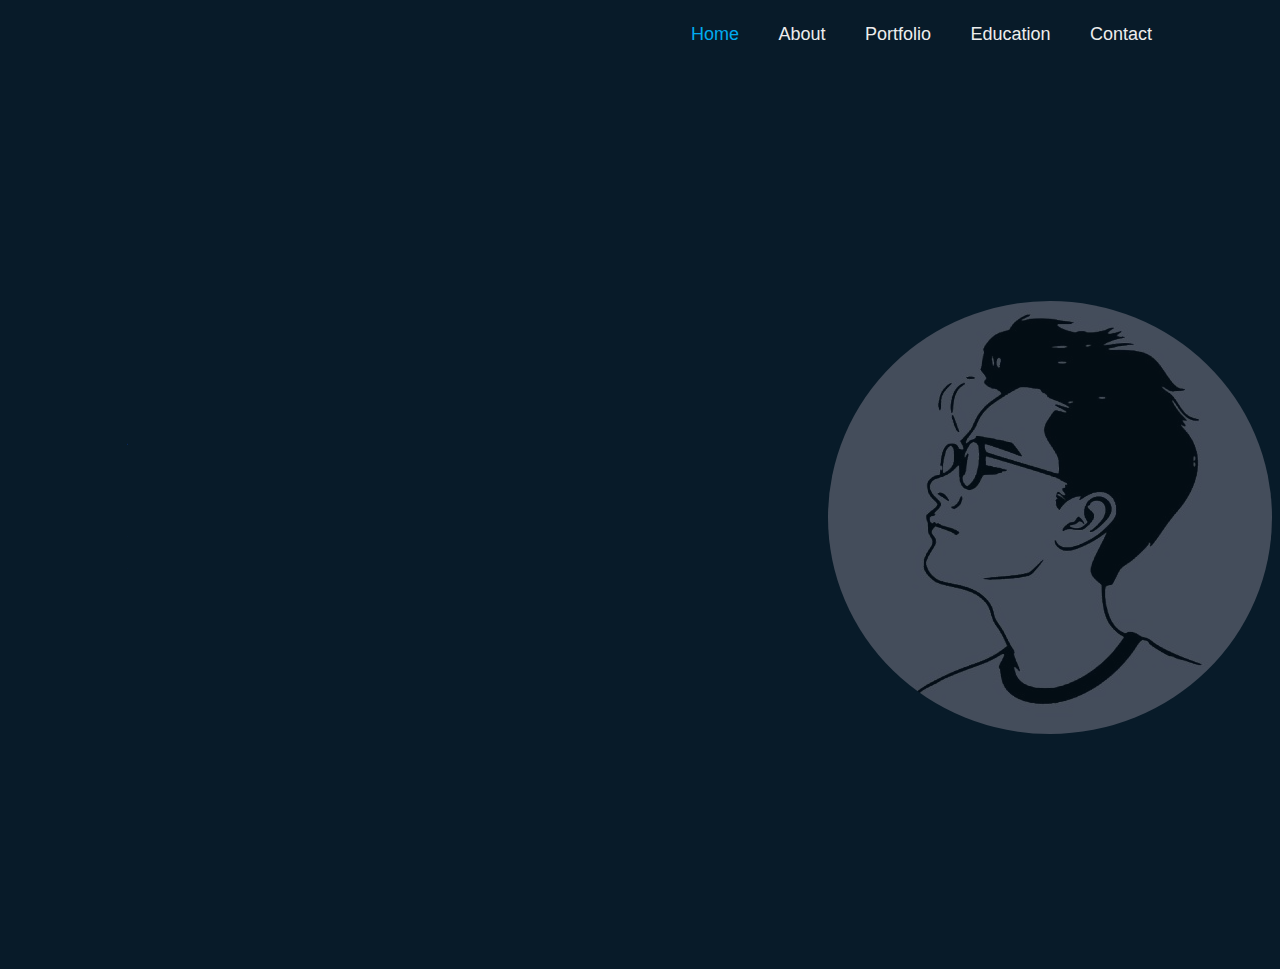
<file: index.html>
<!DOCTYPE html>
<html lang="en">
<head>
    <meta charset="UTF-8">
    <meta name="viewport" content="width=device-width, initial-scale=1.0">
    <title>Harsh's Portfolio</title>
    <link rel="stylesheet" href="style.css">
    <link href='https://unpkg.com/boxicons@2.1.4/css/boxicons.min.css' rel='stylesheet'>
</head>
<body>
    <header class="header">
        <a href="index.html" class="logo">Harsh R.</a>

        <nav class="navbar">
            <a href="index.html" class="active">Home</a>
            <a href="about.html" class="about">About</a>
            <a href="portfolio.html" class="portfolio">Portfolio</a>
            <a href="education.html" class="education">Education</a>
            <a href="contact.html" class="contact">Contact</a>
        </nav>
    </header>

    <section class="home">
        <div class="home-content">
            <h1>Hi, I'm Harsh Raj</h1>
            <h3>Frontend Developer</h3>
            <p>As a passionate frontend developer, I specialize in creating visually stunning and user-friendly web interfaces. With a keen eye for design and a deep understanding of modern web technologies, I transform ideas into responsive and dynamic applications. My goal is to craft seamless digital experiences that not only meet but exceed user expectations. Whether it’s designing a captivating layout or implementing complex features, I am committed to delivering quality and innovation in every project.</p>
            <div class="btn-box">
                <a href="#" class="btn">Hire Me</a>
                <a href="#" class="btn">Let's Talk</a>
            </div>
        </div>

        <div class="home-sci">
            <a href="https://github.com/Harshraj112" target="_blank"><i class='bx bxl-github'></i></a>
            <a href="https://www.linkedin.com/in/harshraj112/" target="_blank"><i class='bx bxl-linkedin-square'></i></a>
            <a href="https://www.instagram.com/_harsh_roy_112/" target="_blank"><i class='bx bxl-instagram'></i></a>
        </div>

        <div class="avtar">
            <img src="image/image.png" alt="avtar" class="avtar1">
        </div>
    </section>
</body>
</html>
</file>
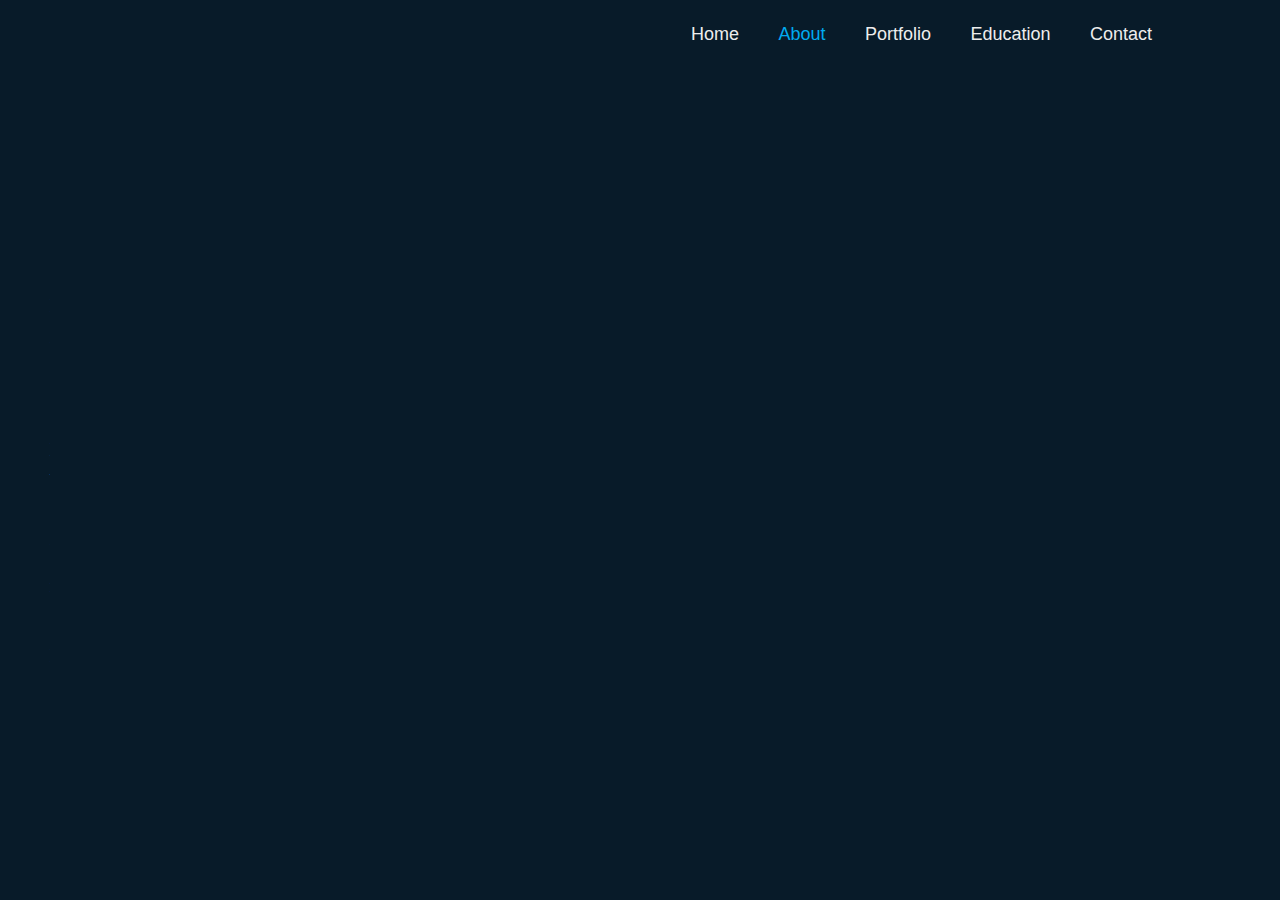
<file: about.html>
<!DOCTYPE html>
<html lang="en">
<head>
    <meta charset="UTF-8">
    <meta name="viewport" content="width=device-width, initial-scale=1.0">
    <title>About Me</title>
    <link rel="stylesheet" href="about.css">
</head>
<body>
    <header class="header">
        <a href="index.html" class="logo">Harsh R.</a>

        <nav class="navbar">
            <a href="index.html" class="active">Home</a>
            <a href="about.html" class="about">About</a>
            <a href="portfolio.html" class="portfolio">Portfolio</a>
            <a href="education.html" class="education">Education</a>
            <a href="contact.html" class="contact">Contact</a>
        </nav>
    </header>
    <div class="about-me">
        <h1>About Me!</h1>
        <p>
            Hi, I’m Harsh Raj, a BTech First year student at IIIT Kalyani(2024-28), passionate about technology, creativity, and leadership. My journey has been defined by determination and growth, and I’m constantly exploring new ways to push my boundaries.

            I’m also a proud member of the FOSS (Free and Open Source Software) club, where I contribute to open-source projects and collaborate with like-minded peers to solve real-world problems. My current interests lie in web development and ethical hacking skills that allow me to combine logic with creativity.
            When I’m not coding or exploring technology, I enjoy playing Hockey, listening to music. In 2019 I was selected as a National Player in Hockey.

            Recently, I was honored to be selected for the Reliance Scholarship 2025, standing among the top 5,000 scholars chosen from over 1 lakh applicants nationwide. This recognition reflects my dedication to academic excellence and my ambition to contribute meaningfully to the tech world.

            Let’s connect on <a href="https://www.linkedin.com/in/harshraj112/" style="color: wheat; font-family: cursive;">LinkedIn</a> and create something impactful together!

        </p>
    </div>
    <div class="img" style="position: relative; top: 550px; left: 1100px;">
        <img src="image/emoticon-1610518_1280.webp" alt="" style="width: 200px; transform: scale(-1) rotate(22rad); ">
    </div>
</body>
</html>
</file>
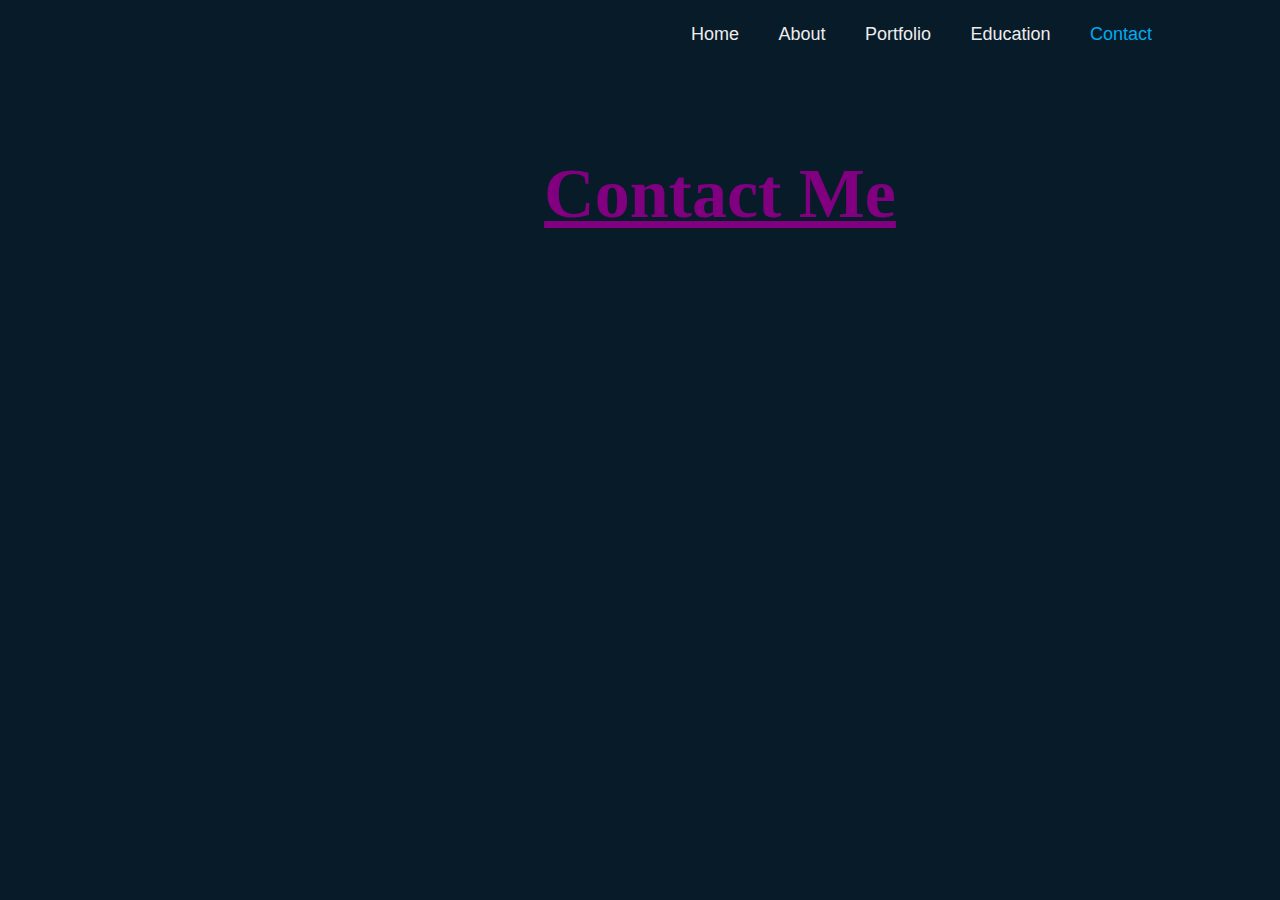
<file: contact.html>
<!DOCTYPE html>
<html lang="en">
<head>
    <meta charset="UTF-8">
    <meta name="viewport" content="width=device-width, initial-scale=1.0">
    <title>Contact Us</title>
    <link rel="stylesheet" href="contact.css">
</head>
<body>
    <header class="header">
        <a href="index.html" class="logo">Harsh R.</a>

        <nav class="navbar">
            <a href="index.html" class="active">Home</a>
            <a href="about.html" class="about">About</a>
            <a href="portfolio.html" class="portfolio">Portfolio</a>
            <a href="education.html" class="education">Education</a>
            <a href="contact.html" class="contact">Contact</a>
        </nav>
    </header>

    <div class="content">
        <div class="main-content">
            <div class="contact-me">
                <h1 style="text-decoration-line: underline; color: purple;">Contact Me</h1>
            </div>
            <div class="main">
                <article class="per_ema main1">
                     ⦿ Personal Email ID:-
                    <a class="main2" href="mailto:harshraj250106@gmail.com">harshraj250106@gmail.com</a>
                </article>

                <article class="pro_ema main1">
                    ⦿ College Email ID:-
                    <a class="main2" href="mailto:cse24046@iiitkalyani.ac.in">cse24046@iiitkalyani.ac.in</a>
                </article>

                <article class="mobile main1">
                    ⦿ Personal Phone Number:-
                    <a class="main2">7903237319</a>
                </article>
            </div>
        </div>
    </div>
    <head>
        <style>
          .menu-container {
            position: fixed;
            bottom: 40px;
            right: 40px;
          }
      
          .menu-items {
            position: absolute;
            bottom: 0;
            right: 0;
            display: flex;
            flex-direction: column;
            align-items: center;
            gap: 20px;
            opacity: 0;
            pointer-events: none;
            transform: translateY(20px);
            transition: all 0.3s ease;
          }
      
          .menu-items.active {
            opacity: 1;
            pointer-events: all;
            transform: translateY(-60px) translateX(-5px);
          }
      
          .settings-btn {
            width: 50px;
            height: 50px;
            border-radius: 50%;
            background: #4a5568;
            border: none;
            cursor: pointer;
            display: flex;
            align-items: center;
            justify-content: center;
            transition: transform 0.3s ease;
          }

          .settings-btn::before {
            content: '';
            position: absolute;
            top: 0;
            right: 0;
            width: 100%;
            height: 100%;
            background-color: #081b29;
            animation: showLeft 1.5s ease forwards;
            animation-delay: .5s;
            z-index: 3;
          }

          @keyframes showLeft {
            100% {
                right: 100%;
            }
          }
      
          .settings-btn.active {
            transform: rotate(180deg);
          }
      
          .menu-item {
            width: 40px;
            height: 40px;
            border-radius: 50%;
            background: #2d3748;
            display: flex;
            align-items: center;
            justify-content: center;
            color: white;
            text-decoration: none;
            transition: transform 0.2s ease;
          }
      
          .menu-item:hover {
            transform: scale(1.1);
          }
        </style>
      </head>
      <body>
        <div class="menu-container">
          <div class="menu-items">
            <a href="https://www.linkedin.com/in/harshraj112/" target="_blank" class="menu-item">
              <svg width="24" height="24" viewBox="0 0 24 24" fill="none" stroke="currentColor" stroke-width="2">
                <path d="M16 8a6 6 0 0 1 6 6v7h-4v-7a2 2 0 0 0-2-2 2 2 0 0 0-2 2v7h-4v-7a6 6 0 0 1 6-6z"></path>
                <rect x="2" y="9" width="4" height="12"></rect>
                <circle cx="4" cy="4" r="2"></circle>
              </svg>
            </a>
            <a href="https://github.com/Harshraj112" target="_blank" class="menu-item">
              <svg width="24" height="24" viewBox="0 0 24 24" fill="none" stroke="currentColor" stroke-width="2">
                <path d="M9 19c-5 1.5-5-2.5-7-3m14 6v-3.87a3.37 3.37 0 0 0-.94-2.61c3.14-.35 6.44-1.54 6.44-7A5.44 5.44 0 0 0 20 4.77 5.07 5.07 0 0 0 19.91 1S18.73.65 16 2.48a13.38 13.38 0 0 0-7 0C6.27.65 5.09 1 5.09 1A5.07 5.07 0 0 0 5 4.77a5.44 5.44 0 0 0-1.5 3.78c0 5.42 3.3 6.61 6.44 7A3.37 3.37 0 0 0 9 18.13V22"></path>
              </svg>
            </a>
            <a href="https://www.instagram.com/_harsh_roy_112/" target="_blank" class="menu-item">
              <svg width="24" height="24" viewBox="0 0 24 24" fill="none" stroke="currentColor" stroke-width="2">
                <rect x="2" y="2" width="20" height="20" rx="5" ry="5"></rect>
                <path d="M16 11.37A4 4 0 1 1 12.63 8 4 4 0 0 1 16 11.37z"></path>
                <line x1="17.5" y1="6.5" x2="17.51" y2="6.5"></line>
              </svg>
            </a>
          </div>
          <button class="settings-btn">
            <svg width="24" height="24" viewBox="0 0 24 24" fill="none" stroke="white" stroke-width="2">
              <circle cx="12" cy="12" r="3"></circle>
              <path d="M19.4 15a1.65 1.65 0 0 0 .33 1.82l.06.06a2 2 0 0 1 0 2.83 2 2 0 0 1-2.83 0l-.06-.06a1.65 1.65 0 0 0-1.82-.33 1.65 1.65 0 0 0-1 1.51V21a2 2 0 0 1-2 2 2 2 0 0 1-2-2v-.09A1.65 1.65 0 0 0 9 19.4a1.65 1.65 0 0 0-1.82.33l-.06.06a2 2 0 0 1-2.83 0 2 2 0 0 1 0-2.83l.06-.06a1.65 1.65 0 0 0 .33-1.82 1.65 1.65 0 0 0-1.51-1H3a2 2 0 0 1-2-2 2 2 0 0 1 2-2h.09A1.65 1.65 0 0 0 4.6 9a1.65 1.65 0 0 0-.33-1.82l-.06-.06a2 2 0 0 1 0-2.83 2 2 0 0 1 2.83 0l.06.06a1.65 1.65 0 0 0 1.82.33H9a1.65 1.65 0 0 0 1-1.51V3a2 2 0 0 1 2-2 2 2 0 0 1 2 2v.09a1.65 1.65 0 0 0 1 1.51 1.65 1.65 0 0 0 1.82-.33l.06-.06a2 2 0 0 1 2.83 0 2 2 0 0 1 0 2.83l-.06.06a1.65 1.65 0 0 0-.33 1.82V9a1.65 1.65 0 0 0 1.51 1H21a2 2 0 0 1 2 2 2 2 0 0 1-2 2h-.09a1.65 1.65 0 0 0-1.51 1z"></path>
            </svg>
          </button>
        </div>
      
        <script>
          const settingsBtn = document.querySelector('.settings-btn');
          const menuItems = document.querySelector('.menu-items');
      
          settingsBtn.addEventListener('click', () => {
            settingsBtn.classList.toggle('active');
            menuItems.classList.toggle('active');
          });
        </script>
</body>
</html>
</file>
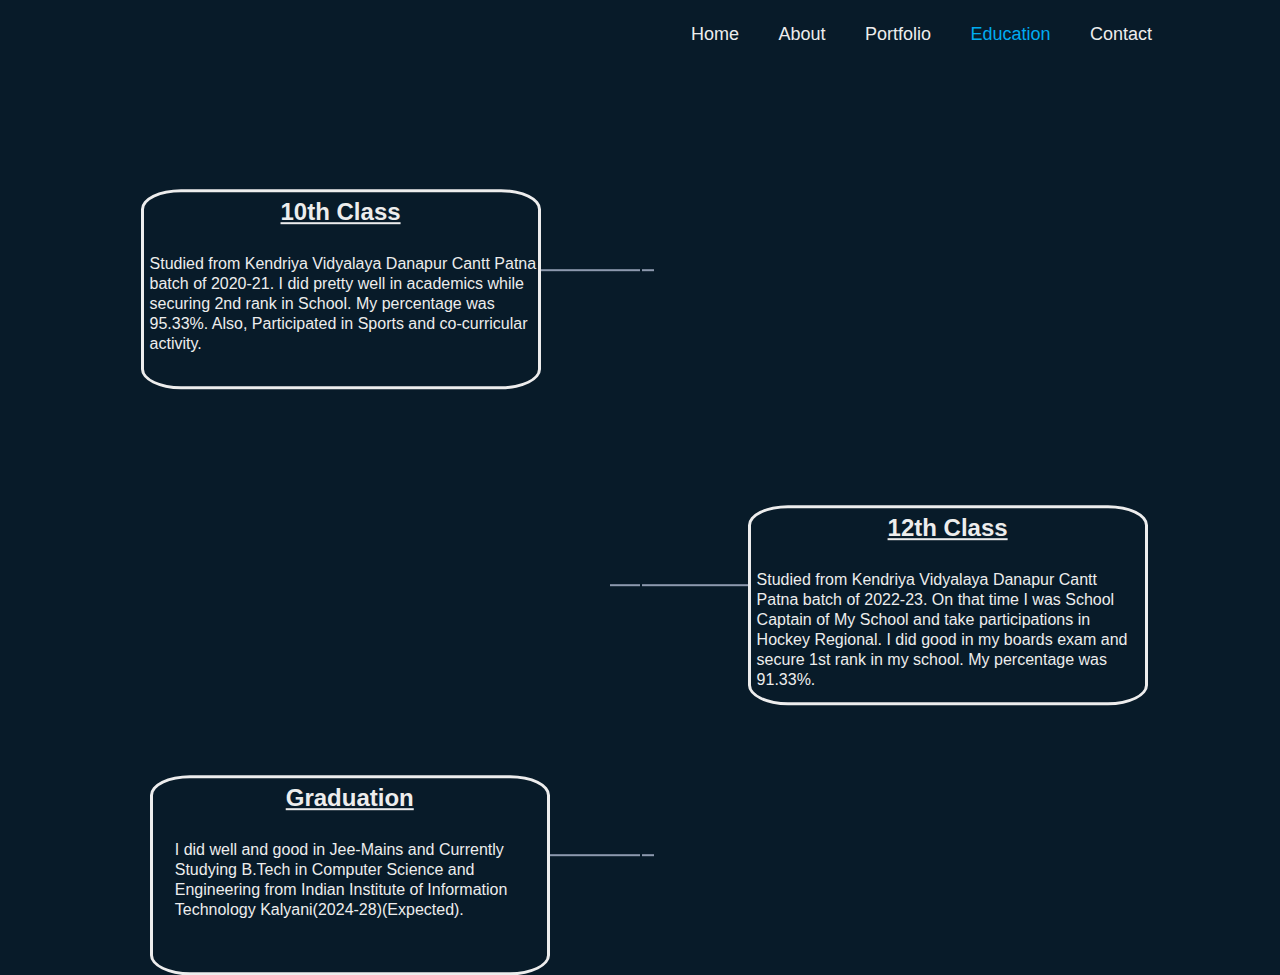
<file: education.html>
<!DOCTYPE html>
<html lang="en">
<head>
    <meta charset="UTF-8">
    <meta name="viewport" content="width=device-width, initial-scale=1.0">
    <title>My Education</title>
    <link rel="stylesheet" href="edu.css">
</head>
<body>
    <header class="header">
        <a href="index.html" class="logo">Harsh R.</a>

        <nav class="navbar">
            <a href="index.html" class="active">Home</a>
            <a href="about.html" class="about">About</a>
            <a href="portfolio.html" class="portfolio">Portfolio</a>
            <a href="education.html" class="education">Education</a>
            <a href="contact.html" class="contact">Contact</a>
        </nav>
    </header>
    <div class="tree">
        <div class="leaf1">
            <div class="box1">
                <h2 style="text-decoration: underline;">10th Class</h2>
                <p>Studied from Kendriya Vidyalaya Danapur Cantt Patna batch of 2020-21. I did pretty well in academics while securing 2nd rank in School. My percentage was 95.33%. Also, Participated in Sports and co-curricular activity.</p>
            </div>
        </div>
        <div class="leaf2">
            <div class="box2">
                <h2 style="text-decoration: underline;">12th Class</h2>
                <p>Studied from Kendriya Vidyalaya Danapur Cantt Patna batch of 2022-23. On that time I was School Captain of My School and take participations in Hockey Regional. I did good in my boards exam and secure 1st rank in my school. My percentage was 91.33%.</p>
            </div>
        </div>
        <div class="leaf3">
            <div class="box3">
                <h2 style="text-decoration: underline;">Graduation</h2>
                <p>I did well and good in Jee-Mains and Currently Studying B.Tech in Computer Science and Engineering from Indian Institute of Information Technology Kalyani(2024-28)(Expected). </p>
            </div>
        </div>
        <div class="main-branch"></div>
    </div>
</body>
</html>
</file>
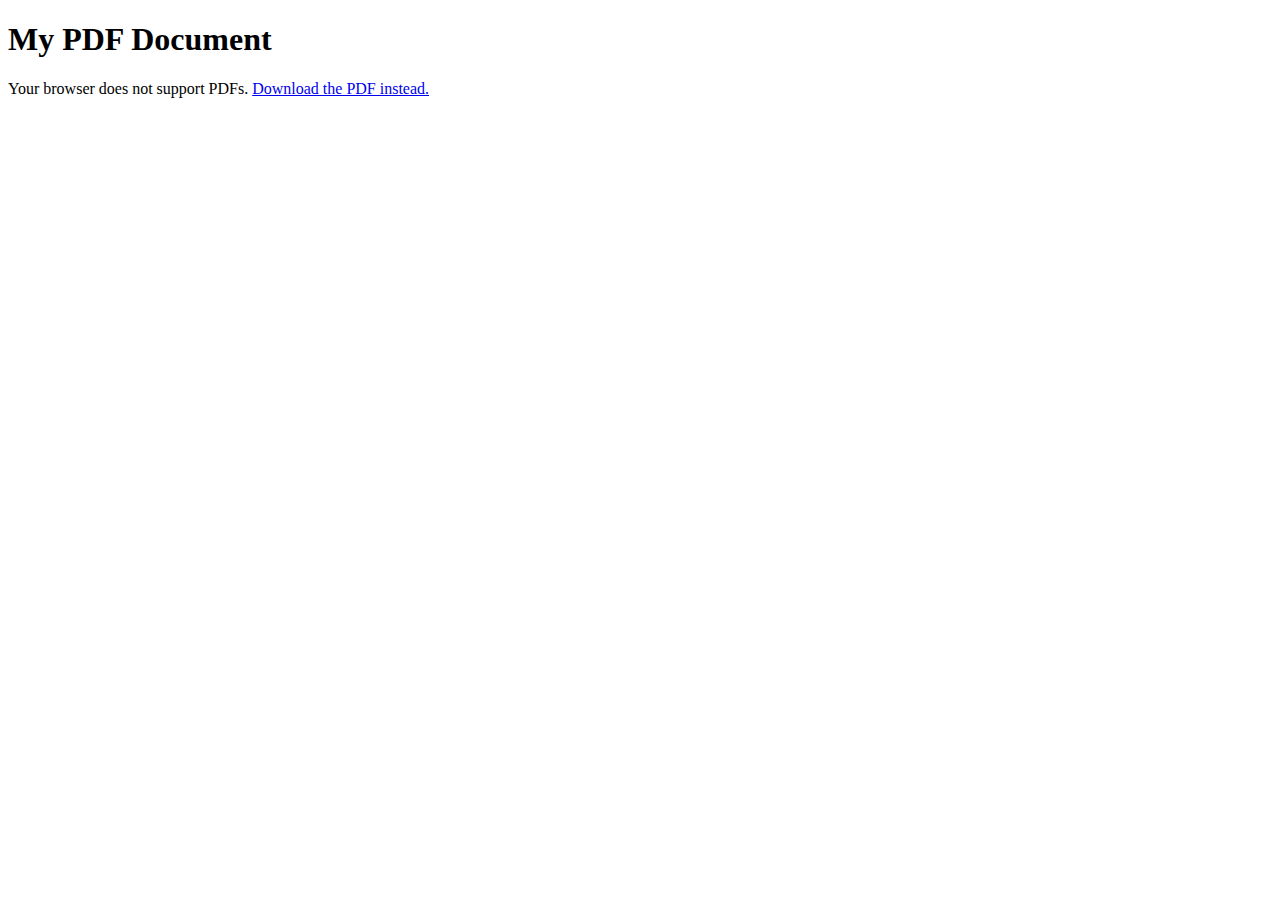
<file: ex.html>
<!DOCTYPE html>
<html lang="en">
<head>
  <meta charset="UTF-8">
  <meta name="viewport" content="width=device-width, initial-scale=1.0">
  <title>Embed PDF</title>
</head>
<body>
  <h1>My PDF Document</h1>
  
  <!-- Using iframe -->
  <!-- <iframe src="/pdf/Resume.pdf" width="100%" height="600px">
    <p>Your browser does not support iframes. <a href="/pdf/Resume.pdf">Download the PDF instead.</a></p>
  </iframe>

  <!-- Using embed -->
  <!-- <embed src="/pdf/Resume.pdf" type="application/pdf" width="100%" height="600px">
    <p>Your browser does not support PDFs. <a href="/pdf/Resume.pdf">Download the PDF instead.</a></p>
  </embed> --> 

  <!-- Using object -->
  <object data="/pdf/Resume.pdf" type="application/pdf" width="100%" height="800px">
    <p>Your browser does not support PDFs. <a href="/pdf/Resume.pdf">Download the PDF instead.</a></p>
  </object>
</body>
</html>
</file>
<file: style.css>
* {
    margin: 0;
    padding: 0;
    box-sizing: border-box;
    font-family: 'poppins',sans-serif;
}

body {
    background-color: #081b29;
    color: #ededed;
}

.header {
    top: 0;
    left: 0;
    width: 100%;
    padding: 20px 10%;
    background-color: transparent;
    display: flex;
    justify-content: space-between;
    align-items: center;
}

.logo {
    position: relative;
    font-size: 25px;
    color: #ededed;
    text-decoration: none;
    font-weight: 600;
    transition: .5s ease-out;
}

.logo::before {
    content: '';
    position: absolute;
    top: 0;
    right: 0;
    width: 100%;
    height: 100%;
    background-color: #081b29;
    animation: showRight 1s ease forwards;
    animation-delay: .4s;
}

.logo:hover {
    transform: scale(1.2);
}

.navbar a {
    font-size: 18px;
    color: #ededed;
    text-decoration: none;
    font-weight: 500;
    margin-left: 35px;
    transform: .3s;
}

.navbar a:hover,
.navbar a.active {
    color: #00abf0;
}

.home {
    height: 100vh;
    display: flex;
    align-items: center;
    padding: 0 10%;
}

.home-content {
    max-width: 600px;
}

.home-content h1 {
    position: relative;
    font-size: 56px;
    font-weight: 700;
    line-height: 1.2;
}

.home-content h1::before {
    content: '';
    position: absolute;
    top: 0;
    right: 0;
    width: 100%;
    height: 100%;
    background-color: #081b29;
    animation: showRight 1s ease forwards;
    animation-delay: 1s;
}

.home-content h3 {
    position: relative;
    font-size: 32px;
    font-weight: 700;
    color: #00abf0;
}

.home-content h3::before {
    content: '';
    position: absolute;
    top: 0;
    right: 0;
    width: 100%;
    height: 100%;
    background-color: #081b29;
    animation: showRight 1s ease forwards;
    animation-delay: 1s;
}

.home-content p {
    position: relative;
    font-size: 16px;
    line-height: 2;
    margin: 20px 0px 40px;
}

.home-content p::before {
    content: '';
    position: absolute;
    top: 0;
    right: 0;
    width: 100%;
    height: 100%;
    background-color: #081b29;
    animation: showRight 1s ease forwards;
    animation-delay: 1.6s;
}

.home-content .btn-box {
    position: relative;
    display: flex;
    justify-content: space-between;
    width: 345px;
    height: 50px;
}

.home-content .btn-box::before {
    content: '';
    position: absolute;
    top: 0;
    right: 0;
    width: 100%;
    height: 100%;
    background-color: #081b29;
    animation: showRight 1s ease forwards;
    animation-delay: 1.6s;
    z-index: 2;
}

.btn-box a {
    position: relative;
    display: inline-flex;
    justify-content: center;
    align-items: center;
    width: 150px;
    height: 100%;
    background: #00abf0;
    border: 2px solid #00abf0;
    border-radius: 8px;
    font-size: 19px;
    color: #081b29;
    text-decoration: none;
    font-weight: 600;
    letter-spacing: 1px;
    z-index: 1;
    overflow: hidden;
    transition: .5s;
}

.btn-box a:hover {
    color: #00abf0;
}

.btn-box a:nth-child(2) {
    background-color: transparent;
    color: #00abf0;
}

.btn-box a:nth-child(2):hover {
    color: #081b29;
}

.btn-box a:nth-child(2)::before {
    background-color: #00abf0;
}

.btn-box a::before {
    content: '';
    position: absolute;
    top: 0;
    left: 0;
    width: 100%;
    height: 0;
    background-color: #081b29;
    z-index: -1;
    transition: .5s;
}

.btn-box a:hover::before {
    width: 100%;
    height: 100%;
    border-radius: 8px;
}

.home-sci {
    position: absolute;
    bottom: 40px;
    width: 170px;
    display: flex;
    justify-content: space-between;
}

.home-sci::before {
    content: '';
    position: absolute;
    top: 0;
    right: 0;
    width: 100%;
    height: 100%;
    background-color: #081b29;
    animation: showRight 1s ease forwards;
    animation-delay: 2s;
    z-index: 2;
}

.home-sci a {
    position: relative;
    display: inline-flex;
    justify-content: center;
    align-items: center;
    width: 40px;
    height: 40px;
    background: transparent;
    border: 2px solid #00abf0;
    border-radius: 50%;
    font-size: 20px;
    color: #00abf0;
    text-decoration: none;
    z-index: 1;
    overflow: hidden;
    transition: .5s;
}

.home-sci a:hover {
    color: #081b29;
}

.home-sci a::before {
    content: '';
    position: absolute;
    top: 0;
    left: 0;
    width: 0;
    height: 100%;
    background-color: #00abf0;
    z-index: -1;
    overflow: hidden;
    transition: .5s;
}

.home-sci a:hover::before {
    width: 100%;
}

.avtar .avtar1 {
    position: relative;
    border-radius: 100%;
    transform: translateX(120px);
    background: transparent;
    transition: 3s ease-out;
    cursor: pointer;
    opacity: .5;
    animation: ShowLeft 3s ease 0s forwards;

}

.avtar .avtar1:hover {
    opacity: 1;
}


/* KEY FRAME ANIMATION */

@keyframes showRight {
    100% {
        width: 0;
    }
}

@keyframes ShowLeft {
    0% {
        opacity: 0%;
        transition: ease;
    }

    20% {
        opacity: 0%;
        transition: ease;
    }

    24% {
        opacity: 24%;
        transition: ease;
    }

    50% {
        opacity: 50%;
        transition: ease;
    }

    100% {
        opacity: 100%;
        transition: ease;
    }
    
}
</file>
<file: about.css>
* {
    margin: 0;
    padding: 0;
    box-sizing: border-box;
    font-family: 'poppins',sans-serif;
}

body {
    background-color: #081b29;
    color: #ededed;
}

.header {
    top: 0;
    left: 0;
    width: 100%;
    padding: 20px 10%;
    background-color: transparent;
    display: flex;
    justify-content: space-between;
    align-items: center;
}

.logo {
    position: relative;
    font-size: 25px;
    color: #ededed;
    text-decoration: none;
    font-weight: 600;
    transition: .5s ease-out;
}

.logo::before {
    content: '';
    position: absolute;
    top: 0;
    right: 0;
    width: 100%;
    height: 100%;
    background-color: #081b29;
    animation: showRight 1s ease forwards;
    animation-delay: .4s;
}

.logo:hover {
    transform: scale(1.2);
}

.navbar a {
    font-size: 18px;
    color: #ededed;
    text-decoration: none;
    font-weight: 500;
    margin-left: 35px;
    transform: .3s;
}

.navbar a:hover,
.navbar a.about {
    color: #00abf0;
}

.about-me p{
    width: 94%;
    margin-top: 23px;
    margin-left: 50px;
    position: absolute;
    top: 230px;
    line-height: 35px;
    white-space: pre-line;
    font-family: 'roboto';
    font-size: 1.2rem;
}

.about-me h1 {
    display: flex;
    justify-content: center;
    text-align: center;
    /* background-color: pink; */
    width: 100%;
    position: absolute;
    top: 110px;
}

.about-me h1::before {
    content: '';
    position: absolute;
    top: 0;
    right: 0;
    width: 100%;
    height: 100%;
    background-color: #081b29;
    animation: showRight 1.2s ease forwards;
    animation-delay: .6s;
}

.about-me p::before {
    content: '';
    position: absolute;
    top: 0;
    right: 0;
    width: 100%;
    height: 100%;
    background-color: #081b29;
    animation: showRight 1.3s ease forwards;
    animation-delay: 1.1s;
}

.img {
    z-index: 3;
    height: 21px;
    width: 210px;
}

.img::before {
    content: '';
    position: absolute;
    top: 0;
    right: 0;
    width: 100%;
    height: 120px;
    background-color: #081b29;
    animation: showRight 1.3s ease forwards;
    animation-delay: 1.1s;
    z-index: 5;
}


/* KEY FRAME ANIMATION */

@keyframes showRight {
    100% {
        width: 0;
    }
}
</file>
<file: contact.css>
* {
    margin: 0;
    padding: 0;
    box-sizing: border-box;
    font-family: 'poppins',sans-serif;
}

body {
    background-color: #081b29;
    color: #ededed;
}

.header {
    top: 0;
    left: 0;
    width: 100%;
    padding: 20px 10%;
    background-color: transparent;
    display: flex;
    justify-content: space-between;
    align-items: center;
}

.logo {
    position: relative;
    font-size: 25px;
    color: #ededed;
    text-decoration: none;
    font-weight: 600;
    transition: .5s ease-out;
}

.logo::before {
    content: '';
    position: absolute;
    top: 0;
    right: 0;
    width: 100%;
    height: 100%;
    background-color: #081b29;
    animation: showRight 1s ease forwards;
    animation-delay: .4s;
}

.logo:hover {
    transform: scale(1.2);
}

.navbar a {
    font-size: 18px;
    color: #ededed;
    text-decoration: none;
    font-weight: 500;
    margin-left: 35px;
    transform: .3s;
}

.navbar a:hover,
.navbar a.contact {
    color: #00abf0;
}

.content {
    width: 90rem;
    height: 750px;
    /* background-color: blue; */
    display: flex;
    justify-content: center;
    align-items: center;
}

.main-content {
    position: absolute;
    width: 600px;
    height: 750px;
    /* background-color: red; */
}

.contact-me {
    position: absolute;
    top: 10%;
    width: 600px;
    height: 100px;
    /* background-color: black; */
    display: flex;
    justify-content: center;
    align-items: center;
}

h1 {
    font-size: 70px;
    font-family: cursive;
}

.main {
    display: flex;
    position: relative;
    left: 23px;
    top: 20px;
}

article {
    font-size: 20px;
}

.main {
    /* background-color: navajowhite; */
    position: absolute;
    top: 300px;
    left: 50px;
    width: 100%;
    display: inline;
    font-size: larger;
    line-height: 50px;
    justify-content: center;
    align-items: center;
}

.main::before {
    content: '';
    position: absolute;
    top: 0;
    right: 0;
    width: 100%;
    height: 100%;
    background-color: #081b29;
    animation: showTop 1.5s ease forwards;
    animation-delay: .5s;
    z-index: 1;
}

.main1 {
    position: relative;
    left: 18px;
    font-family: cursive;
    font-size: x-large;
}

.main2 {
    font-family: 'Times New Roman', Times, serif;
    text-decoration: none;
    color: gray;
    cursor: pointer;
}

/* KEY FRAME ANIMATION */

@keyframes showRight {
    100% {
        width: 0;
    }
}

@keyframes showTop {
    100% {
        top: 100%;
    }
}
</file>
<file: edu.css>
* {
    margin: 0;
    padding: 0;
    box-sizing: border-box;
    font-family: 'poppins',sans-serif;
}

body {
    background-color: #081b29;
    color: #ededed;
}

.header {
    /* position: fixed; */
    top: 0;
    left: 0;
    width: 100%;
    padding: 20px 10%;
    background-color: transparent;
    display: flex;
    justify-content: space-between;
    align-items: center;
    z-index: 100;
}

.logo {
    position: relative;
    font-size: 25px;
    color: #ededed;
    text-decoration: none;
    font-weight: 600;
    transition: .5s ease-out;
}

.logo::before {
    content: '';
    position: absolute;
    /* top: 0; */
    bottom: 0;
    right: 0;
    width: 100%;
    height: 100%;
    background-color: #081b29;
    animation: showRight 1s ease forwards;
    animation-delay: .4s;
}

.logo:hover {
    transform: scale(1.2);
}

.navbar a {
    font-size: 18px;
    color: #ededed;
    text-decoration: none;
    font-weight: 500;
    margin-left: 35px;
    transform: .3s;
}

.navbar a:hover,
.navbar a.education {
    color: #00abf0;
}

.tree .main-branch {
    position: absolute;
    top: 25%;
    left: 50%;
    width: 2px;
    height: 650px;
    background-color: #8D99AE;
      /* color: white; */
}

.tree .main-branch::before {
    content: '';
    position: absolute;
    top: 0;
    /* bottom: 0; */
    right: 0;
    width: 100%;
    height: 100%;
    background-color: #081b29;
    animation: showRight 1.2s ease;
    animation-fill-mode: both;
    animation-delay: .4s;
}

.tree .leaf1 {
    position: absolute;
    top: 30%;
    left: 41.7%;
    transform: translate(-70%, -40%);
    width: 400px;
    height: 2px;
    background-color: #8D99AE;
    animation: slideRgt 2s ease forwards;
    /* animation-delay: .5s; */
}

.tree .leaf1 .box1 {
    position: absolute;
    top: 20%;
    left: 41.7%;
    transform: translate(-70%, -40%);
    width: 400px;
    height: 200px;
    background-color: #081b29;
    border-radius: 10%;
    border: 2px bold white;
    border-style: solid;
    z-index: 2;
}

.tree .leaf1 .box1 h2 {
    /* background-color: blue; */
    display: flex;
    justify-content: center;
    align-items: center;
    height: 40px;
}

.tree .leaf1 .box1 p {
    line-height: 20px;
    margin-top: 22px;
    margin-left: 6px;
}

.tree .leaf2 {
    position: absolute;
    top: 65%;
    left: 69.5%;
    transform: translate(-70%, -40%);
    width: 400px;
    height: 2px;
    background-color: #8D99AE;
    animation: slideLft 2s ease forwards;
}

.tree .leaf2 .box2 {
    position: absolute;
    top: 55%;
    left: 69.5%;
    transform: translate(-35%, -40%);
    width: 400px;
    height: 200px;
    background-color: #081b29;
    border-radius: 10%;
    border: 2px bold white;
    border-style: solid;
}

.tree .leaf2 .box2 h2 {
    /* background-color: blue; */
    display: flex;
    justify-content: center;
    align-items: center;
    height: 40px;
}

.tree .leaf2 .box2 p {
    line-height: 20px;
    margin-top: 22px;
    margin-left: 6px;
    margin-right: 2px;
}

.tree .leaf3 {
    position: absolute;
    top: 95%;
    left: 41.7%;
    transform: translate(-70%, -40%);
    width: 400px;
    height: 2px;
    background-color: #8D99AE;
    animation: slideRight1 2s ease forwards;
}

.tree .leaf3 .box3 {
    position: absolute;
    top: 55%;
    left: 9%;
    transform: translate(-35%, -40%);
    width: 400px;
    height: 200px;
    background-color: #081b29;
    border-radius: 10%;
    border: 2px bold white;
    border-style: solid;
}

.tree .leaf3 .box3 h2 {
    display: flex;
    justify-content: center;
    align-items: center;
    height: 40px;
}

.tree .leaf3 .box3 p {
    line-height: 20px;
    margin-top: 22px;
    margin-left: 22px;
    margin-right: 2px;
}

/* KEY FRAME ANIMATION */

@keyframes showRight {
    100% {
        height: 0;
    }
}

@keyframes slideRgt {
    0% {
        transform: translateX(-100%);
        opacity: 0;
    }

    100% {
        transform: translateX(-70%);
        opacity: 1;
    }
}

@keyframes slideLft {
    0% {
        transform: translateX(-30%);
        opacity: 0;
    }
    100% {
        transform: translateX(-70%);
        opacity: 1;
    }
}

@keyframes slideRight1 {
    0% {
        transform: translateX(-100%);
        opacity: 0;
    }
    100% {
        transform: translateX(-70%);
        opacity: 1;
    }
}
</file>
